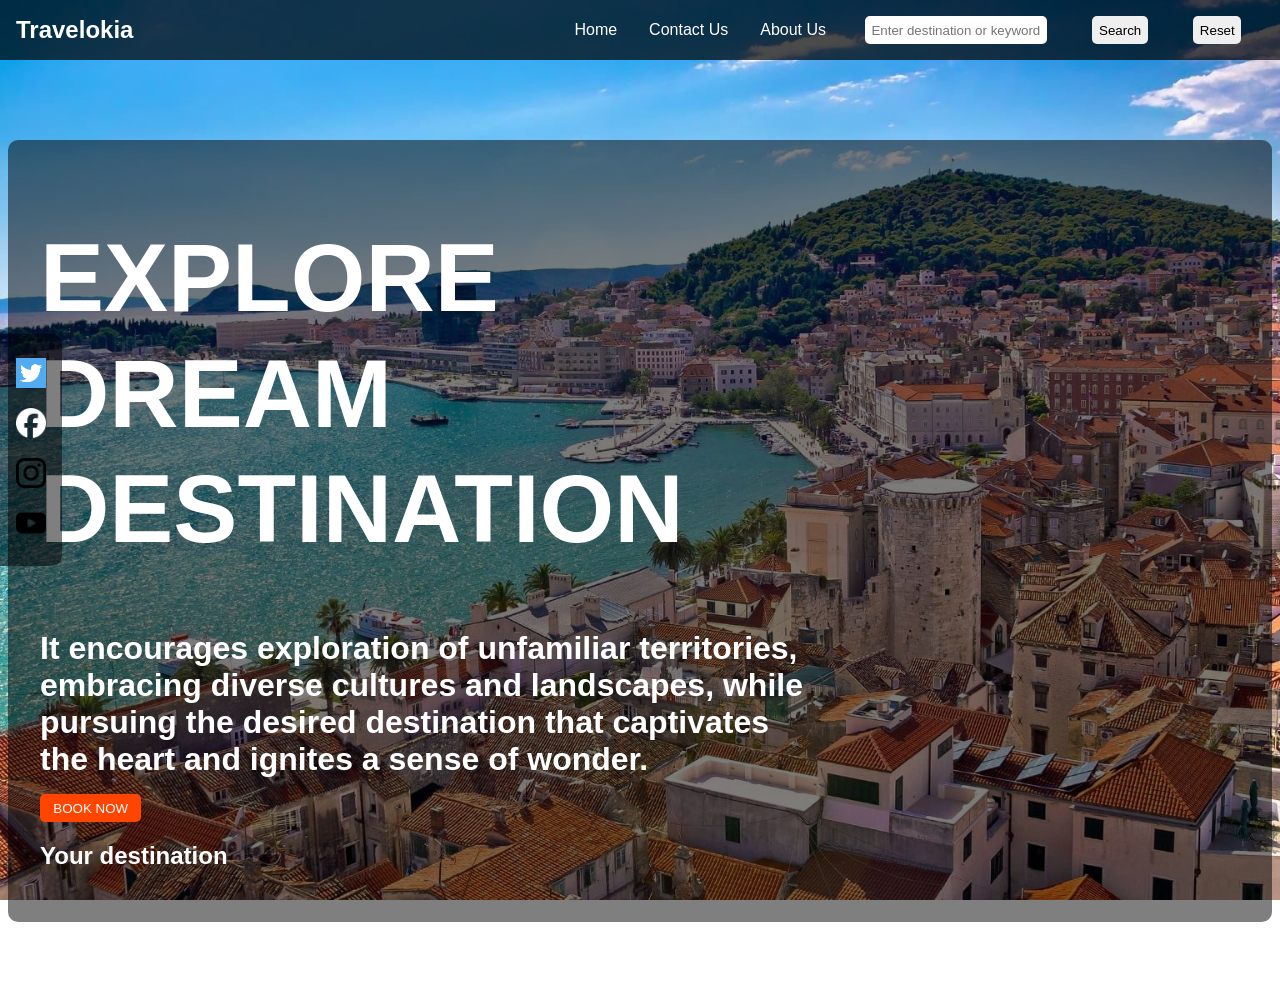
<file: index.html>
<!DOCTYPE html>
<html lang="en">
  <head>
    <meta charset="UTF-8" />
    <title>Travelokia</title>
    <link rel="stylesheet" href="./travel_recommendation.css" />
  </head>
  <body>
    <nav>
      <h1>Travelokia</h1>
      <ul>
        <li><a href="./travel_recommendation.html" id="home">Home</a></li>
        <li><a href="./travel_contact.html" id="contact">Contact Us</a></li>
        <li><a href="./travel_aboutus.html" id="about">About Us</a></li>
        <li>
          <input
            type="text"
            id="destinationInput"
            placeholder="Enter destination or keyword"
          />
        </li>
        <li>
          <button id="btnSearch" onclick="searchDestination()">Search</button>
        </li>
        <li><button id="btnReset" onclick="resetForm()">Reset</button></li>
      </ul>
    </nav>
    <div class="container">
      <div class="analysisForm">
        <h1><b>EXPLORE DREAM DESTINATION</b></h1>
        <h4>
          It encourages exploration of unfamiliar territories, embracing diverse
          cultures and landscapes, while pursuing the desired destination that
          captivates the heart and ignites a sense of wonder.
        </h4>
        <div class="social-bar">
          <a href="https://twitter.com" target="_blank"
            ><img src="tw.png" alt="Twitter"
          /></a>
          <a href="https://facebook.com" target="_blank"
            ><img src="fb.webp" alt="Facebook"
          /></a>
          <a href="https://instagram.com" target="_blank"
            ><img src="ig.webp" alt="Instagram"
          /></a>
          <a href="https://youtube.com" target="_blank"
            ><img src="yt.png" alt="YouTube"
          /></a>
        </div>
        <button id="book">BOOK NOW</button>
        <h2>Your destination</h2>
        <div id="report"></div>
      </div>
      <div class="searchDestination">
        <div id="result"></div>
      </div>
    </div>
    <script src="./travel_recommendation.js"></script>
  </body>
</html>
</file>
<file: travel_recommendation.css>
body {
  font-family: Arial, sans-serif;
  margin: 0;
  padding: 0;
  background-image: url('tr8.jpg'); 
  background-size: cover; 
  background-position: center; 
  background-attachment: fixed; 
  color: white;
}

nav {
  background: rgba(0, 0, 0, 0.7);
  padding: 1em;
  display: flex;
  justify-content: space-between;
  align-items: center;
  z-index: 1000;
  position: relative; 
}

nav h1 {
  margin: 0;
}

nav ul {
  list-style-type: none;
  margin: 0;
  padding: 0;
  display: flex;
  align-items: center;
}

nav li {
  margin: 0 1em;
}

nav a {
  color: white;
  text-decoration: none;
}

nav a:hover {
  text-decoration: underline;
}

nav input, nav button {
  padding: 0.5em;
  margin: 0 0.5em;
  border: none;
  border-radius: 5px;
  position: relative; 
  z-index: 1001; 
}

nav button:hover, nav input:hover {
  background-color: #555; 
}

.container {
  display: flex;
  flex-direction: row; 
  align-items: flex-start;
  padding: 2em;
  max-width: 1200px; 
  margin: 5em auto;
  background: rgba(0, 0, 0, 0.5);
  border-radius: 10px;
}

.analysisForm {
  flex: 2;
  margin-right: 2em;
}

.searchDestination {
  flex: 1;
}

.analysisForm h1 {
  font-size: 6em;
  font-weight: bold;
  text-transform: uppercase;
  line-height: 1.2;
  margin: 0;
  padding: 0.5em 0;
}

.analysisForm h4 {
  font-size: 2em;
  margin: 0.5em 0;
}

.analysisForm button {
  padding: 0.5em 1em;
  border: none;
  border-radius: 5px;
  background-color: #ff4500;
  color: white;
  cursor: pointer;
  position: relative; /* Ensure button is clickable */
  z-index: 1001; /* Ensure button is on top */
}

.analysisForm button:hover {
  background-color: #e63900;
}

.searchCondition {
  margin-top: 2em;
}

#report, #result {
  margin-top: 1em;
}

.social-bar {
  position: fixed;
  top: 50%;
  left: 0;
  transform: translateY(-50%);
  display: flex;
  flex-direction: column;
  background: rgba(0, 0, 0, 0.5);
  padding: 1em;
  border-top-right-radius: 10px;
  border-bottom-right-radius: 10px;
  z-index: 1000; 
}

.social-bar a {
  margin: 0.5em 0;
}

.social-bar img {
  width: 30px; 
  height: 30px; 
  max-width: 100%; 
  max-height: 100%; 
}

.social-bar a:hover img {
  filter: brightness(0.8); 
}

.about-container {
  display: flex;
  flex-direction: column;
  align-items: left;
  padding: 2em;
  max-width: 800px;
  margin: 2em auto;
  background: rgba(0, 0, 0, 0.5);
  border-radius: 10px;
  text-align: left;
}

.about-content {
  margin-bottom: 2em;
}

.about-content h1 {
  font-size: 3em;
  font-weight: bold;
  text-transform: uppercase;
  line-height: 1.2;
  margin: 0;
  padding: 0.5em 0;
}

.about-content p {
  font-size: 1.2em;
  line-height: 1.5;
  margin: 1em 0;
}

.team-section {
  margin-top: 2em;
}

.team-section h2 {
  font-size: 2.5em;
  font-weight: bold;
  text-transform: uppercase;
  line-height: 1.2;
  margin: 0;
  padding: 0.5em 0;
}

.team-members {
  display: flex;
  justify-content: space-around;
  margin-top: 2em;
}

.team-member {
  background: rgba(255, 255, 255, 0.1);
  padding: 1em;
  border-radius: 10px;
  text-align: center;
}

.team-member img {
  width: 100px;
  height: 100px;
  border-radius: 50%;
  margin-bottom: 1em;
}

.team-member h3 {
  font-size: 1.5em;
  margin: 0.5em 0;
}

.team-member p {
  font-size: 1em;
  margin: 0.5em 0;
}

.team-member span {
  display: block;
  font-size: 1em;
  font-weight: bold;
  margin-top: 1em;
  background-color: rgb(26, 26, 85);
  border-radius: 10px;
}

.contact-container {
  display: flex;
  justify-content: space-between;
  align-items: flex-start;
  padding: 2em;
  max-width: 1200px;
  margin: 2em auto;
  background: rgba(0, 0, 0, 0.5);
  border-radius: 10px;
}

.heading {
  flex: 1;
  margin-right: 2em;
}

.heading h1 {
  font-size: 3em;
  font-weight: bold;
  text-transform: uppercase;
  line-height: 1.2;
  margin: 0;
  padding: 0.5em 0;
}

.heading p {
  font-size: 1.5em;
  margin-top: 1em;
}

.contact-form {
  flex: 1;
}

.contact-form form {
  display: flex;
  flex-direction: column;
}

.contact-form label {
  margin-bottom: 0.5em;
  font-size: 1.2em;
}

.contact-form input, .contact-form textarea {
  padding: 0.5em;
  margin-bottom: 1em;
  border: none;
  border-radius: 5px;
}

.contact-form button {
  padding: 0.5em 1em;
  border: none;
  border-radius: 5px;
  background-color: #ff4500;
  color: white;
  cursor: pointer;
}

.contact-form button:hover {
  background-color: #e63900;
}
#result img {
  max-width: 100%;
  height: auto; 
  border-radius: 10px; 
  margin-bottom: 1em; 
}

#result {
  font-family: 'Roboto', sans-serif; 
  font-size: 16px; 
  line-height: 1.6; 
  color: white; 
  margin-top: 2em;
}

#result h2 {
  font-family: 'Roboto', serif; 
  font-size: 24px; 
  margin-bottom: 0.5em;
}

#result h3 {
  font-family: 'Roboto', sans-serif; 
  font-size: 20px; 
  margin-bottom: 0.5em;
}

#result p {
  font-family: 'Roboto', sans-serif; 
  font-size: 16px; 
  margin-bottom: 1em; 
}
</file>
